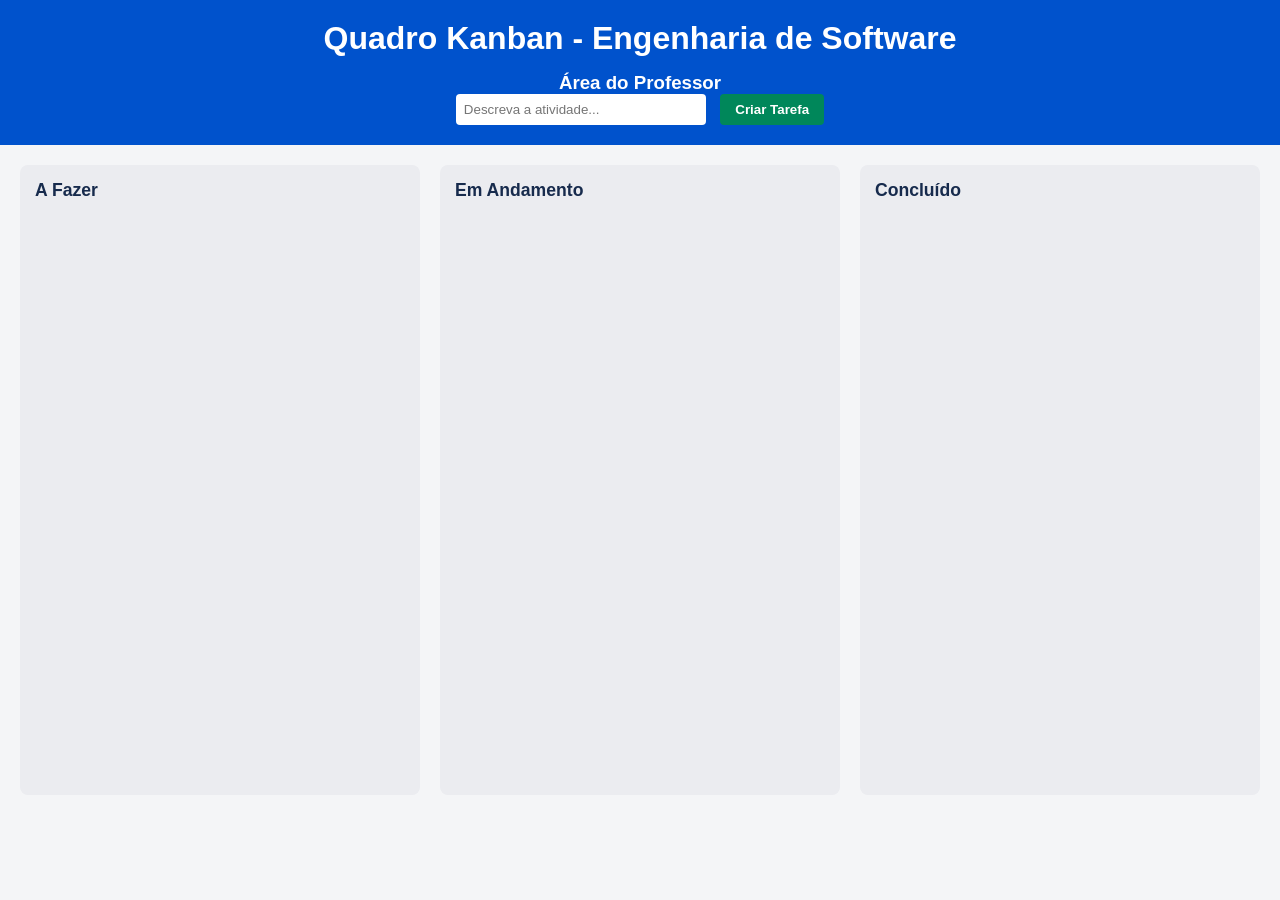
<file: index.html>
<!DOCTYPE html>
<html lang="pt-BR">
<head>
    <meta charset="UTF-8">
    <meta name="viewport" content="width=device-width, initial-scale=1.0">
    <title>Kanban - Engenharia de Software</title>
    <link rel="stylesheet" href="style.css">
</head>
<body>
    <header>
        <h1>Quadro Kanban - Engenharia de Software</h1>
        <div class="painel-controle">
            <div class="area-professor">
                <h3>Área do Professor</h3>
                <input type="text" id="nova-tarefa" placeholder="Descreva a atividade...">
                <button onclick="adicionarTarefa()">Criar Tarefa</button>
            </div>
        </div>
    </header>

    <main class="board">
        <!-- Coluna: A Fazer -->
        <div class="coluna" id="todo" ondrop="soltar(event, 'todo')" ondragover="permitirSoltar(event)">
            <h2>A Fazer</h2>
            <div class="lista-tarefas" id="lista-todo"></div>
        </div>

        <!-- Coluna: Em Andamento -->
        <div class="coluna" id="doing" ondrop="soltar(event, 'doing')" ondragover="permitirSoltar(event)">
            <h2>Em Andamento</h2>
            <div class="lista-tarefas" id="lista-doing"></div>
        </div>

        <!-- Coluna: Concluído -->
        <div class="coluna" id="done" ondrop="soltar(event, 'done')" ondragover="permitirSoltar(event)">
            <h2>Concluído</h2>
            <div class="lista-tarefas" id="lista-done"></div>
        </div>
    </main>

    <script src="script.js"></script>
</body>
</html>
</file>
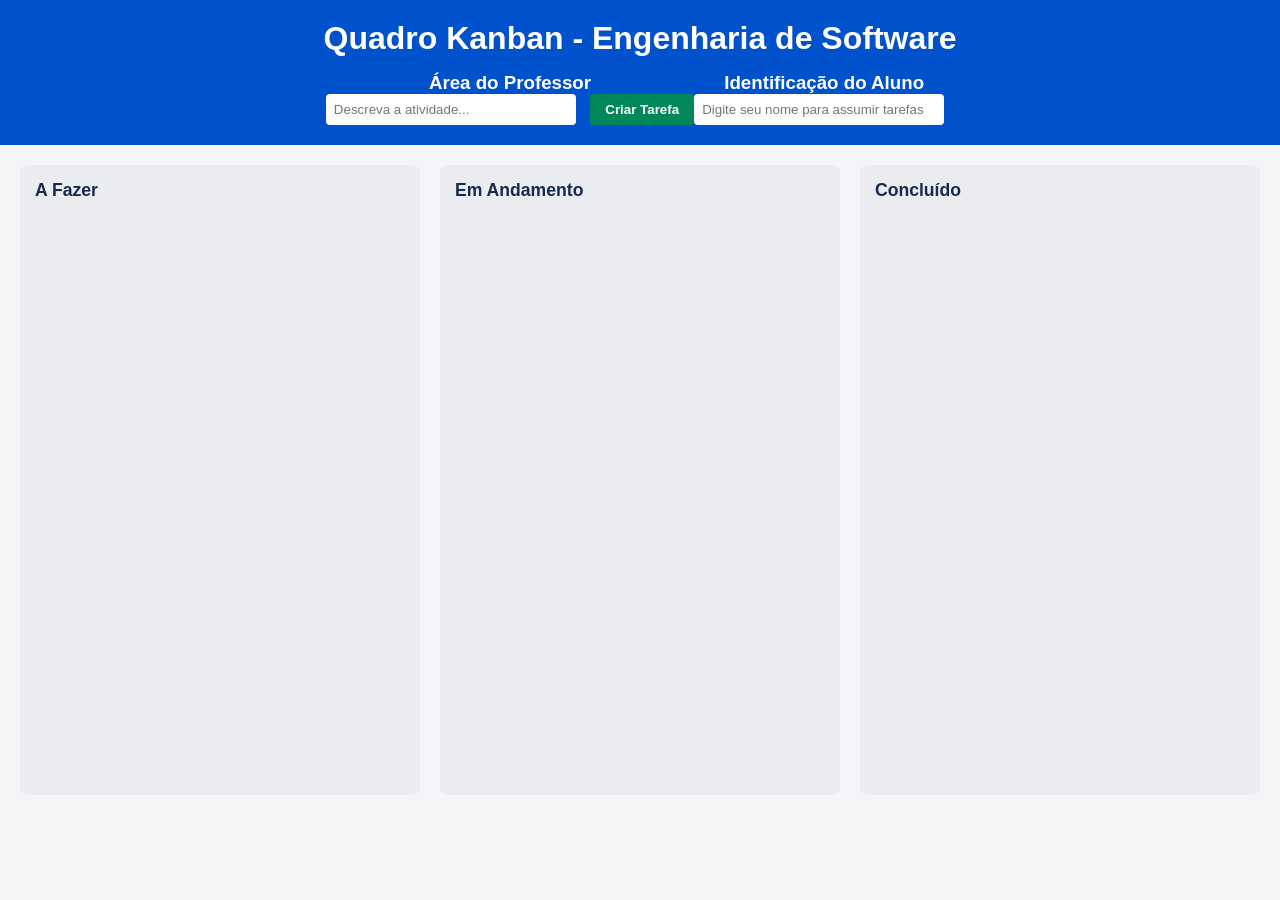
<file: gemini-code-1786014941142.html>
<!DOCTYPE html>
<html lang="pt-BR">
<head>
    <meta charset="UTF-8">
    <meta name="viewport" content="width=device-width, initial-scale=1.0">
    <title>Kanban - Engenharia de Software</title>
    <link rel="stylesheet" href="style.css">
</head>
<body>
    <header>
        <h1>Quadro Kanban - Engenharia de Software</h1>
        <div class="painel-controle">
            <div class="area-professor">
                <h3>Área do Professor</h3>
                <input type="text" id="nova-tarefa" placeholder="Descreva a atividade...">
                <button onclick="adicionarTarefa()">Criar Tarefa</button>
            </div>
            <div class="area-aluno">
                <h3>Identificação do Aluno</h3>
                <input type="text" id="nome-aluno" placeholder="Digite seu nome para assumir tarefas">
            </div>
        </div>
    </header>

    <main class="board">
        <!-- Coluna: A Fazer -->
        <div class="coluna" id="todo" ondrop="soltar(event)" ondragover="permitirSoltar(event)">
            <h2>A Fazer</h2>
            <div class="lista-tarefas" id="lista-todo"></div>
        </div>

        <!-- Coluna: Em Andamento -->
        <div class="coluna" id="doing" ondrop="soltar(event)" ondragover="permitirSoltar(event)">
            <h2>Em Andamento</h2>
            <div class="lista-tarefas" id="lista-doing"></div>
        </div>

        <!-- Coluna: Concluído -->
        <div class="coluna" id="done" ondrop="soltar(event)" ondragover="permitirSoltar(event)">
            <h2>Concluído</h2>
            <div class="lista-tarefas" id="lista-done"></div>
        </div>
    </main>

    <script src="script.js"></script>
</body>
</html>
</file>
<file: style.css>
* {
    box-sizing: border-box;
    margin: 0;
    padding: 0;
    font-family: 'Segoe UI', Tahoma, Geneva, Verdana, sans-serif;
}

body {
    background-color: #f4f5f7;
    color: #333;
}

header {
    background-color: #0052cc;
    color: white;
    padding: 20px;
    text-align: center;
}

.painel-controle {
    display: flex;
    justify-content: center;
    margin-top: 15px;
}

header input {
    padding: 8px;
    border: none;
    border-radius: 4px;
    width: 250px;
    margin-right: 10px;
}

button {
    padding: 8px 15px;
    background-color: #00875a;
    color: white;
    border: none;
    border-radius: 4px;
    cursor: pointer;
    font-weight: bold;
}

button:hover {
    background-color: #006644;
}

.board {
    display: flex;
    padding: 20px;
    gap: 20px;
    align-items: flex-start;
    overflow-x: auto;
}

.coluna {
    flex: 1;
    background-color: #ebecf0;
    border-radius: 8px;
    padding: 15px;
    min-width: 300px;
    min-height: 70vh;
}

.coluna h2 {
    font-size: 1.1rem;
    margin-bottom: 15px;
    color: #172b4d;
}

.lista-tarefas {
    min-height: 100%;
}

.cartao {
    background-color: white;
    padding: 15px;
    border-radius: 6px;
    box-shadow: 0 1px 3px rgba(0,0,0,0.12);
    margin-bottom: 10px;
    cursor: grab;
}

.cartao:active {
    cursor: grabbing;
}

.cartao p {
    margin-bottom: 10px;
}

.responsavel {
    font-size: 0.85rem;
    color: #5e6c84;
    font-style: italic;
    background-color: #e6fcff;
    padding: 5px;
    border-radius: 4px;
}

/* Novos estilos para a área de input dentro da tarefa */
.area-assumir {
    display: flex;
    flex-direction: column;
    gap: 8px;
    margin-top: 10px;
    border-top: 1px solid #eee;
    padding-top: 10px;
}

.input-equipe {
    width: 100%;
    padding: 6px;
    border: 1px solid #ccc;
    border-radius: 4px;
    font-size: 0.85rem;
}

.btn-assumir {
    background-color: #0052cc;
    font-size: 0.8rem;
    width: 100%;
}

.btn-assumir:hover {
    background-color: #0047b3;
}
</file>
